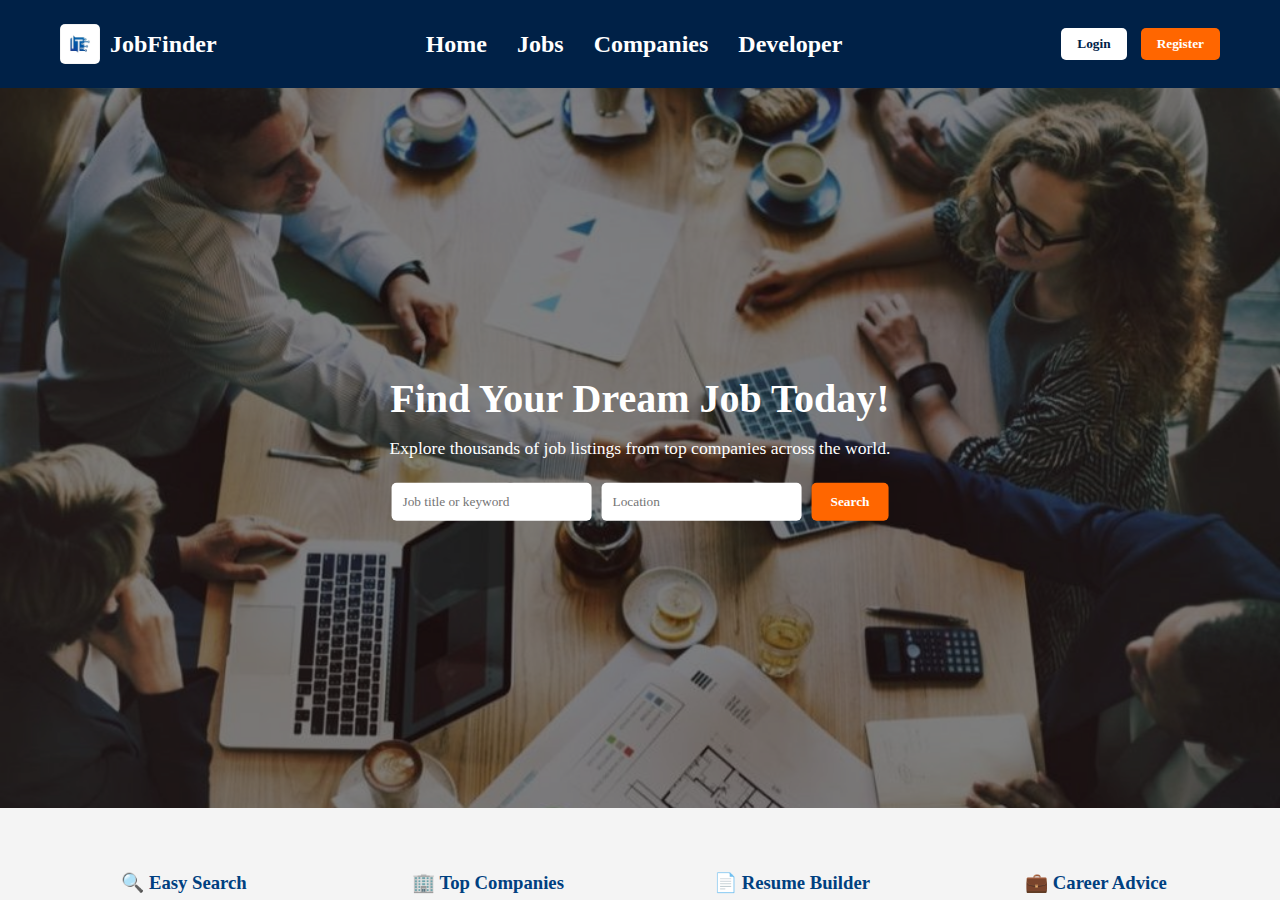
<file: IT JOB CENTRAL/index.html>
<!DOCTYPE html>
<html lang="en">
<head>
  <meta charset="UTF-8">
  <meta name="viewport" content="width=device-width, initial-scale=1.0">
  <title>IT JOB CENTRAL</title>
  <link rel="stylesheet" href="style.css">
</head>
<body style="overflow: hidden; margin: 0;">
  <iframe src="home.html" style="width: 100%; height: 100vh; border: none;"></iframe>
</body>
</html>
</file>
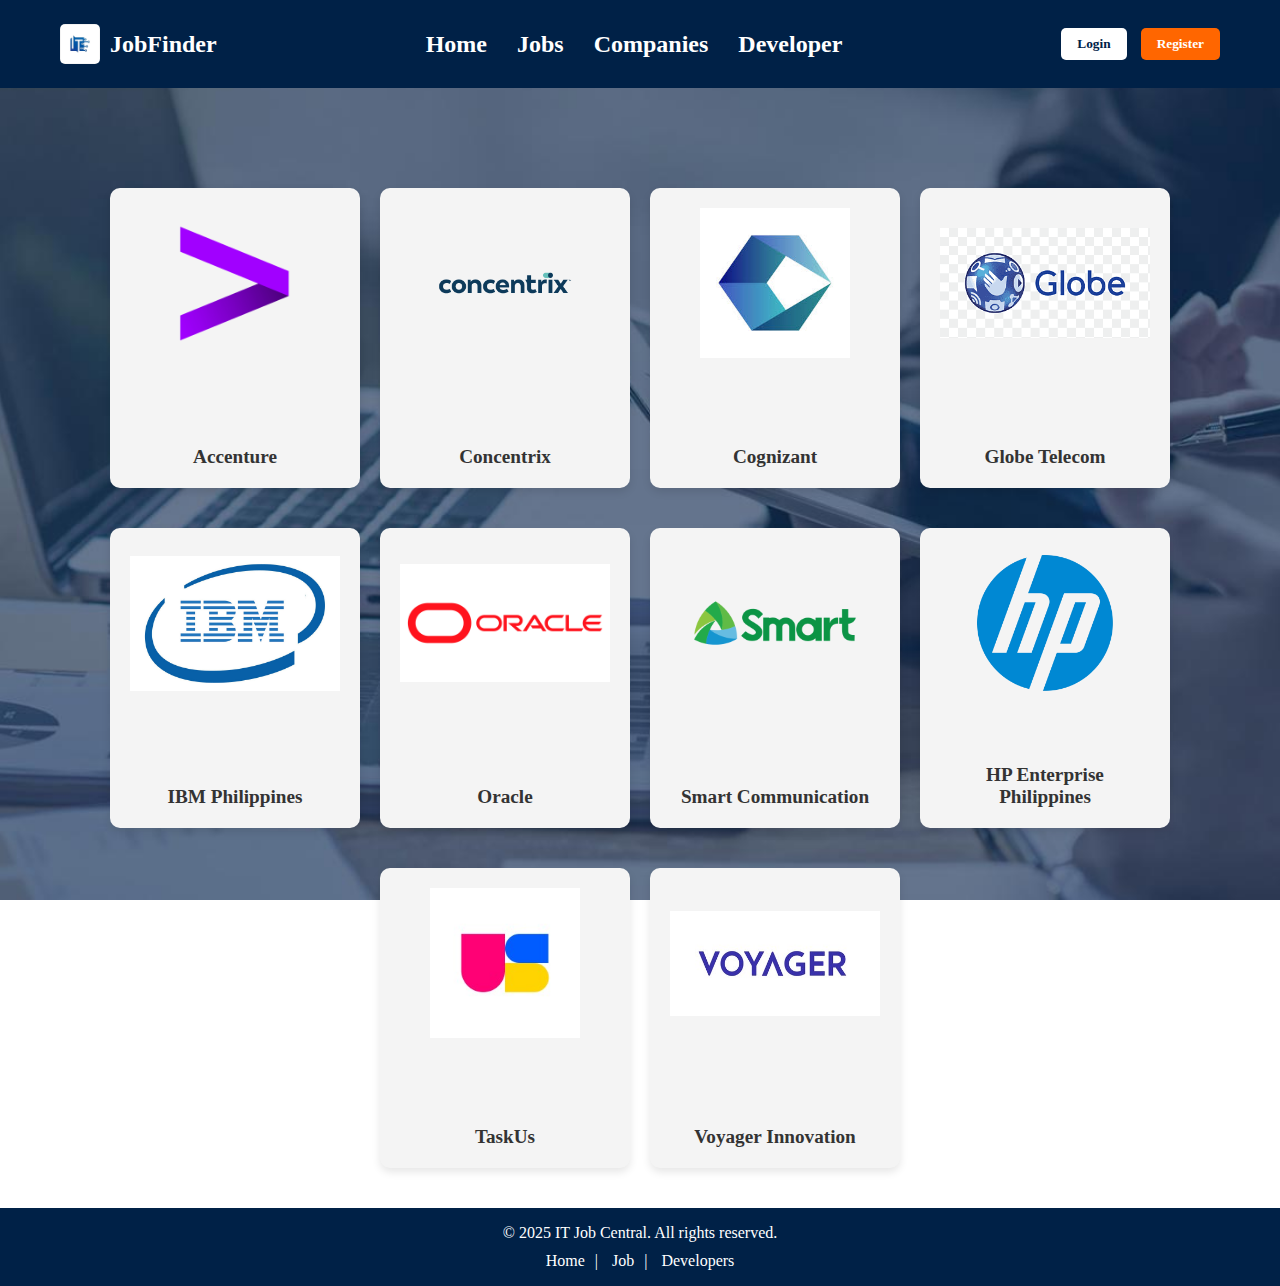
<file: IT JOB CENTRAL/companies.html>
<!DOCTYPE html>
<html lang="en">
<head>
  <meta charset="UTF-8" />
  <meta name="viewport" content="width=device-width, initial-scale=1.0"/>
  <title>JobFinder | IT Job Central</title>
  <link rel="stylesheet" href="style.css" />
</head>
<body>
  <header class="navbar">
    <div class="container">
      <div class="logo">
        <img src="logo.jpg" alt="Logo">
        <span>JobFinder</span>
      </div>
      <nav>
        <ul class="nav-links">
          <li><a href="home.html">Home</a></li>
          <li><a href="job.html">Jobs</a></li>
          <li><a href="companies.html">Companies</a></li>
          <li><a href="developers.html">Developer</a></li>
        </ul>
      </nav>
      <div class="auth-buttons">
        <button class="login-btn">Login</button>
        <button class="register-btn">Register</button>
      </div>
    </div>
  </header>

    
  <main>
    <div class="destinations">
      <!-- First Row of 5 Companies -->
      <div class="tour" onclick="toggleMeaning('accente')">
        <img src="Accenture.png" alt="Accenture">
        <p>Accenture</p>
        <div id="accente" class="meaning">
          <p>Accenture is a global professional services company.</p>
        </div>
      </div>

      <div class="tour" onclick="toggleMeaning('concentrix')">
        <img src="concentrix.png" alt="Concentrix">
        <p>Concentrix</p>
        <div id="concentrix" class="meaning">
          <p>Concentrix is a leading global customer experience outsourcing company.</p>
        </div>
      </div>

      <div class="tour" onclick="toggleMeaning('Cognizant')">
        <img src="Cognizant Technology.png" alt="Cognizant">
        <p>Cognizant</p>
        <div id="Cognizant" class="meaning">
          <p>Cognizant is a multinational technology company that provides IT services.</p>
        </div>
      </div>

      <div class="tour" onclick="toggleMeaning('Globe')">
        <img src="Globe Telecom.png" alt="Globe">
        <p>Globe Telecom</p>
        <div id="Globe" class="meaning">
          <p>Globe Telecom is a leading telecommunications company in the Philippines.</p>
        </div>
      </div>

      <div class="tour" onclick="toggleMeaning('IBM')">
        <img src="IBM Philippines.png" alt="IBM Philippines">
        <p>IBM Philippines</p>
        <div id="IBM" class="meaning">
          <p>IBM is an American multinational company known for its IT products and services.</p>
        </div>
      </div>

      <div class="tour" onclick="toggleMeaning('Oracle')">
          <img src="Oracle.png" alt="Oracle">
          <p>Oracle</p>
          <div id="Oracle" class="meaning">
            <p>Oracle provides cloud-based services and software for businesses.</p>
          </div>
      </div>

      <div class="tour" onclick="toggleMeaning('Smart')">
          <img src="Smart Communication.png" alt="Smart">
          <p>Smart Communication</p>
          <div id="Smart" class="meaning">
            <p>Smart is a wireless services provider offering mobile data, voice, and internet services in the Philippines.</p>
          </div>
      </div>

      <div class="tour" onclick="toggleMeaning('HP')">
          <img src="HP Enterprise Philippines.png" alt="HP">
          <p>HP Enterprise Philippines</p>
          <div id="HP" class="meaning">
            <p>HP Enterprise provides enterprise IT solutions such as cloud and hybrid cloud services.</p>
          </div>
      </div>

      <div class="tour" onclick="toggleMeaning('TaskUs')">
          <img src="TaskUs.png" alt="TaskUs">
          <p>TaskUs</p>
          <div id="TaskUs" class="meaning">
            <p>TaskUs is an outsourcing company providing services like customer support and content moderation.</p>
          </div>
      </div>

      <div class="tour" onclick="toggleMeaning('Voyager')">
          <img src="Voyager Innovation.png" alt="Voyager">
          <p>Voyager Innovation</p>
          <div id="Voyager" class="meaning">
            <p>Voyager Innovation is a digital services company focusing on fintech and mobile technology in the Philippines.</p>
          </div>
      </div>

          </div>
        </main>
      </script>
      <footer class="footer">
        <div class="footer-content">
          <p>&copy; 2025 IT Job Central. All rights reserved.</p>
          <div class="footer-links">
            <a href="home.html">Home</a>|
            <a href="job.html">Job</a>|
            <a href="developers.html">Developers</a>
          </div>
        </div>
      </footer>

        <script src="script.js"></script>  
</body>
</html>
</file>
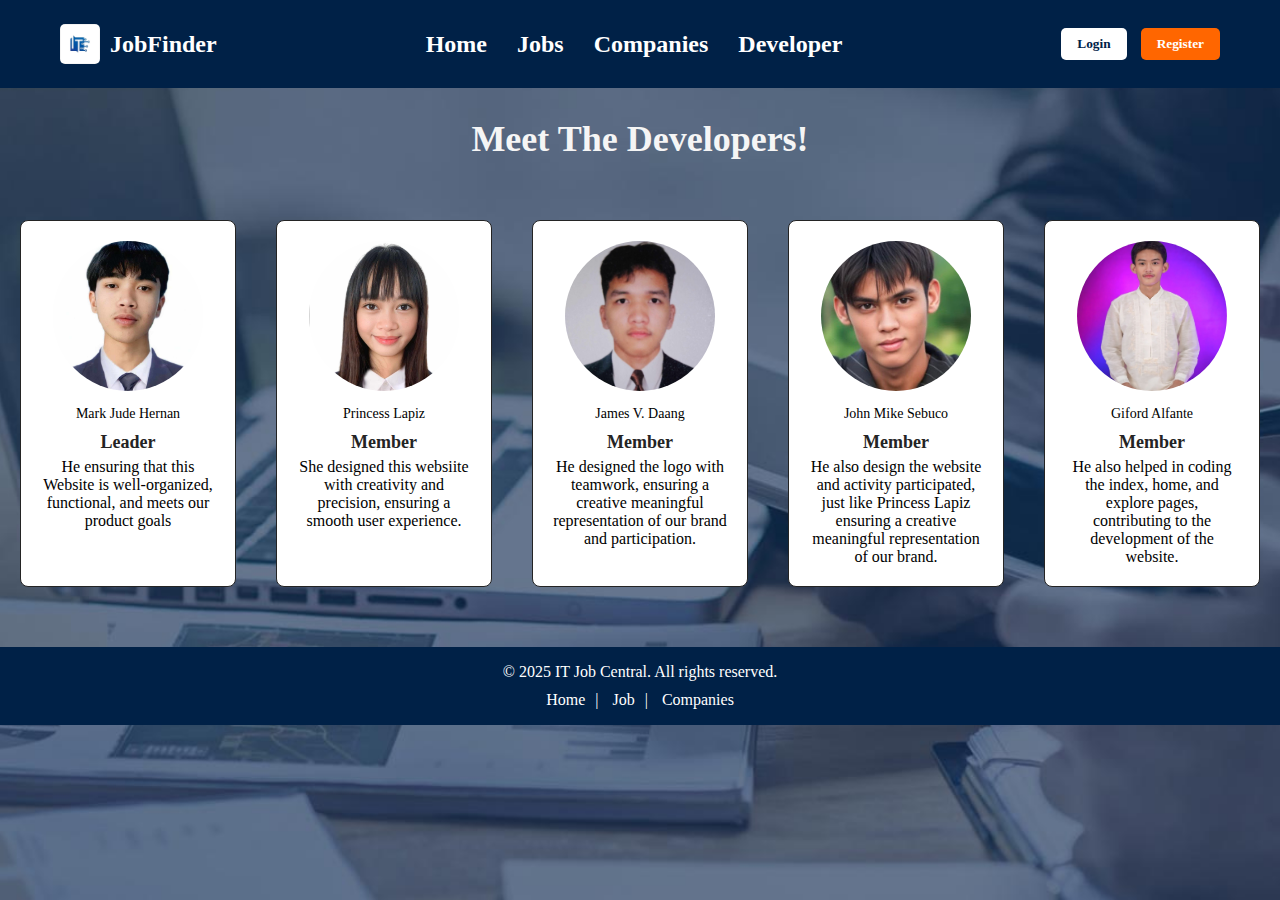
<file: IT JOB CENTRAL/developers.html>
<!DOCTYPE html>
<html lang="en">
<head>
  <meta charset="UTF-8" />
  <meta name="viewport" content="width=device-width, initial-scale=1.0"/>
  <title>JobFinder | IT Job Central</title>
  <link rel="stylesheet" href="style.css" />
</head>
<body>
  <header class="navbar">
    <div class="container">
      <div class="logo">
        <img src="logo.jpg" alt="Logo">
        <span>JobFinder</span>
      </div>
      <nav>
        <ul class="nav-links">
          <li><a href="home.html">Home</a></li>
          <li><a href="job.html">Jobs</a></li>
          <li><a href="companies.html">Companies</a></li>
          <li><a href="developers.html">Developer</a></li>
        </ul>
      </nav>
      <div class="auth-buttons">
        <button class="login-btn">Login</button>
        <button class="register-btn">Register</button>
      </div>
    </div>
  </header>

    <h1 class="centered">Meet The Developers!</h1>
    <main>
      <section class="developer-container">
        <div class="developer">
          <img src="m.jpg" alt="developer 1">
          <h2>Mark Jude Hernan</h2>
          <h3>Leader</h3>
          <p>He ensuring that this Website is well-organized, functional, and meets our product goals</p>
      </div>

      <div class="developer">
        <img src="lapiz.jpg" alt="developer 1">
        <h2>Princess Lapiz</h2>
        <h3>Member</h3>
        <p>She designed this websiite with creativity and precision, ensuring a smooth user experience.</p>
    </div>

      <div class="developer">
        <img src="j.jpg" alt="developer 1">
        <h2>James V. Daang</h2>
        <h3>Member</h3>
        <p>He designed the logo with teamwork, ensuring a creative meaningful representation of our brand and participation.</p>
    </div>

    <div class="developer">
      <img src="h.jpg" alt="developer 1">
      <h2>John Mike Sebuco</h2>
      <h3>Member</h3>
      <p>He also design the website and activity participated, just like Princess Lapiz ensuring a creative meaningful representation of our brand.</p>
  </div>

  <div class="developer">
    <img src="kiyo.jpg" alt="developer 1">
    <h2>Giford Alfante</h2>
    <h3>Member</h3>
    <p>He also helped in coding the index, home, and explore pages, contributing to the development of the website.</p>
</div>
      </section>
    </main>
<footer class="footer">
    <div class="footer-content">
      <p>&copy; 2025 IT Job Central. All rights reserved.</p>
      <div class="footer-links">
        <a href="home.html">Home</a>|
        <a href="job.html">Job</a>|
        <a href="companies.html">Companies</a>
      </div>
    </div>
  </footer>
</body>
</html>
</file>
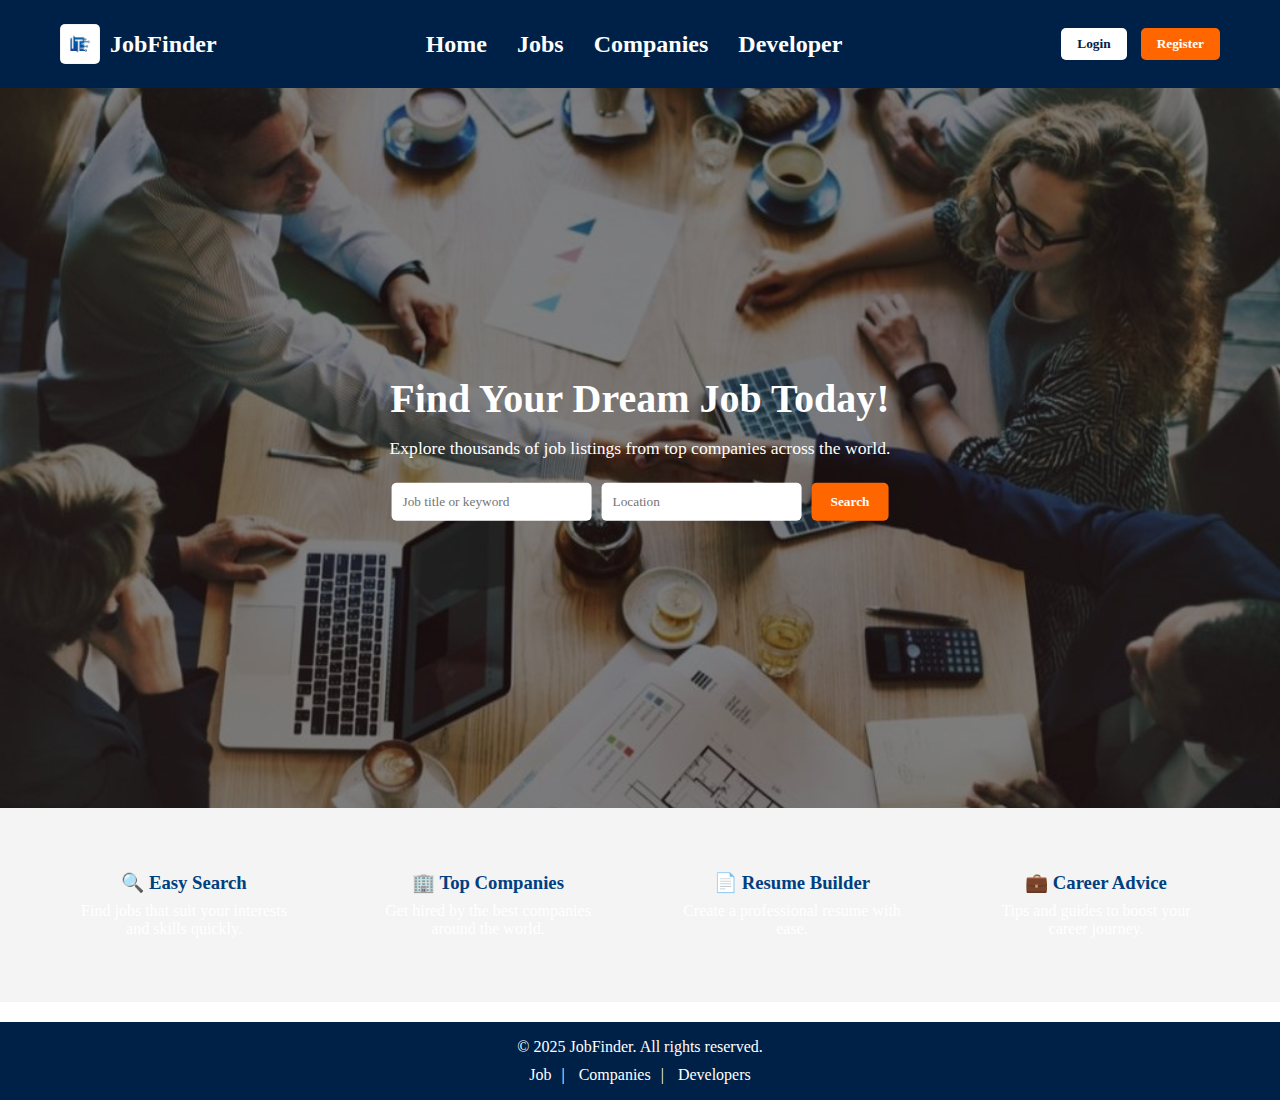
<file: IT JOB CENTRAL/home.html>
<!DOCTYPE html>
<html lang="en">
<head>
  <meta charset="UTF-8" />
  <meta name="viewport" content="width=device-width, initial-scale=1.0"/>
  <title>JobFinder | IT Job Central</title>
  <link rel="stylesheet" href="style.css" />
</head>
<body>
  <header class="navbar">
    <div class="container">
      <div class="logo">
        <img src="logo.jpg" alt="Logo">
        <span>JobFinder</span>
      </div>
      <nav>
        <ul class="nav-links">
          <li><a href="home.html">Home</a></li>
          <li><a href="job.html">Jobs</a></li>
          <li><a href="companies.html">Companies</a></li>
          <li><a href="developers.html">Developer</a></li>
        </ul>
      </nav>
      <div class="auth-buttons">
        <button class="login-btn">Login</button>
        <button class="register-btn">Register</button>
      </div>
    </div>
  </header>

  <section class="hero">
    <div class="overlay"></div>
    <img class="hero-bg" src="background.jpg" alt="Job Portal Image">
    <div class="hero-content">
      <h1>Find Your Dream Job Today!</h1>
      <p>Explore thousands of job listings from top companies across the world.</p>
      <div class="search-bar">
        <input type="text" id="job-title" placeholder="Job title or keyword">
        <input type="text" id="location" placeholder="Location">
        <button onclick="searchJobs()">Search</button>
      </div>
    </div>
  </section>

  <section class="features">
    <div class="feature">
      <h3>🔍 Easy Search</h3>
      <p>Find jobs that suit your interests and skills quickly.</p>
    </div>
    <div class="feature">
      <h3>🏢 Top Companies</h3>
      <p>Get hired by the best companies around the world.</p>
    </div>
    <div class="feature">
      <h3>📄 Resume Builder</h3>
      <p>Create a professional resume with ease.</p>
    </div>
    <div class="feature">
      <h3>💼 Career Advice</h3>
      <p>Tips and guides to boost your career journey.</p>
    </div>
  </section>

  <!-- Login Form -->
  <div id="loginForm" class="popup">
    <span class="close-btn" onclick="closePopup('loginForm')">×</span>
    <h2>Login</h2>
    <input type="text" placeholder="Email" />
    <input type="password" placeholder="Password" />
    <button>Submit</button>
    <p><a href="#">Forgot Password?</a></p> <!-- Forgot Password link -->
  </div>

  <!-- Register Form -->
  <div id="registerForm" class="popup">
    <span class="close-btn" onclick="closePopup('registerForm')">×</span>
    <h2>Register</h2>
    <input type="text" placeholder="Full Name" />
    <input type="email" placeholder="Email" />
    <input type="password" placeholder="Password" />
    <button>Submit</button>
  </div>

  <script>
    const loginBtn = document.querySelector('.login-btn');
    const registerBtn = document.querySelector('.register-btn');
    const loginForm = document.getElementById('loginForm');
    const registerForm = document.getElementById('registerForm');

    loginBtn.addEventListener('click', () => {
      const isLoginVisible = loginForm.style.display === 'block';
      loginForm.style.display = isLoginVisible ? 'none' : 'block';
      registerForm.style.display = 'none';
    });

    registerBtn.addEventListener('click', () => {
      const isRegisterVisible = registerForm.style.display === 'block';
      registerForm.style.display = isRegisterVisible ? 'none' : 'block';
      loginForm.style.display = 'none';
    });

    function closePopup(formId) {
      document.getElementById(formId).style.display = 'none';
    }

    function searchJobs() {
      const title = document.getElementById('job-title').value;
      const location = document.getElementById('location').value;
      alert(`Searching jobs for: ${title} in ${location}`);
    }
  </script>

<footer class="footer">
  <div class="footer-content">
    <p>&copy; 2025 JobFinder. All rights reserved.</p>
    <div class="footer-links">
      <a href="job.html">Job</a>|
      <a href="companies.html">Companies</a>|
      <a href="developers.html">Developers</a>
    </div>
  </div>
</footer>
</body>
</html>
</file>
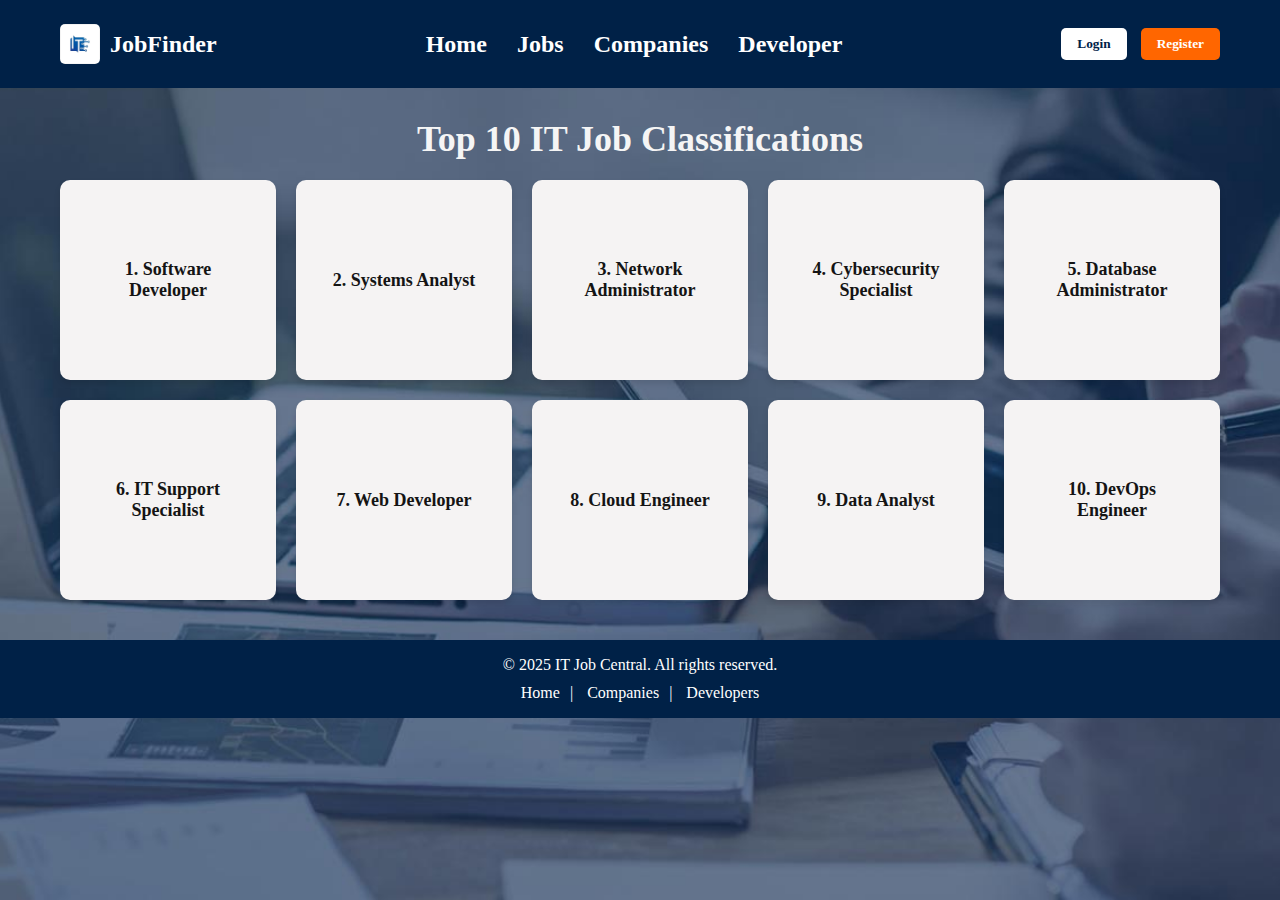
<file: IT JOB CENTRAL/job.html>
<!DOCTYPE html>
<html lang="en">
<head>
  <meta charset="UTF-8" />
  <meta name="viewport" content="width=device-width, initial-scale=1.0"/>
  <title>JobFinder | IT Job Central</title>
  <link rel="stylesheet" href="style.css" />
</head>
<body>
  <header class="navbar">
    <div class="container">
      <div class="logo">
        <img src="logo.jpg" alt="Logo">
        <span>JobFinder</span>
      </div>
      <nav>
        <ul class="nav-links">
          <li><a href="home.html">Home</a></li>
          <li><a href="job.html">Jobs</a></li>
          <li><a href="companies.html">Companies</a></li>
          <li><a href="developers.html">Developer</a></li>
        </ul>
      </nav>
      <div class="auth-buttons">
        <button class="login-btn">Login</button>
        <button class="register-btn">Register</button>
      </div>
    </div>
  </header>

  <h1 class="centered">Top 10 IT Job Classifications</h1>

  <div class="job-container">
    <div class="job-box" onclick="showDescription('Software Developer')">
      <h2>1. Software Developer</h2>
    </div>
    <div class="job-box" onclick="showDescription('Systems Analyst')">
      <h2>2. Systems Analyst</h2>
    </div>
    <div class="job-box" onclick="showDescription('Network Administrator')">
      <h2>3. Network Administrator</h2>
    </div>
    <div class="job-box" onclick="showDescription('Cybersecurity Specialist')">
      <h2>4. Cybersecurity Specialist</h2>
    </div>
    <div class="job-box" onclick="showDescription('Database Administrator')">
      <h2>5. Database Administrator</h2>
    </div>
    <div class="job-box" onclick="showDescription('IT Support Specialist')">
      <h2>6. IT Support Specialist</h2>
    </div>
    <div class="job-box" onclick="showDescription('Web Developer')">
      <h2>7. Web Developer</h2>
    </div>
    <div class="job-box" onclick="showDescription('Cloud Engineer')">
      <h2>8. Cloud Engineer</h2>
    </div>
    <div class="job-box" onclick="showDescription('Data Analyst')">
      <h2>9. Data Analyst</h2>
    </div>
    <div class="job-box" onclick="showDescription('DevOps Engineer')">
      <h2>10. DevOps Engineer</h2>
    </div>
  </div>

  <div id="job-description" class="job-description"></div>

  <script>
    function showDescription(jobTitle) {
      let description = '';
      let imageSrc = '';
      switch (jobTitle) {
        case 'Software Developer':
          description = 'Responsible for designing, coding, testing, and maintaining software applications.';
          imageSrc = 'software.jpg'; // Replace with your image URL
          break;
        case 'Systems Analyst':
          description = 'Analyzes and improves computer systems, working with users and IT teams to design better systems.';
          imageSrc = 'System.jpg'; // Replace with your image URL
          break;
        case 'Network Administrator':
          description = 'Manages and maintains an organization\'s network infrastructure, ensuring connectivity and security.';
          imageSrc = 'Network.jpg'; // Replace with your image URL
          break;
        case 'Cybersecurity Specialist':
          description = 'Focuses on protecting systems and networks from cyber threats and security breaches.';
          imageSrc = 'cybersecurity.jpg'; // Replace with your image URL
          break;
        case 'Database Administrator':
          description = 'Responsible for maintaining and optimizing databases to ensure their integrity, security, and performance.';
          imageSrc = 'database administration.jpg'; // Replace with your image URL
          break;
        case 'IT Support Specialist':
          description = 'Provides technical support to users, helping them with hardware and software issues.';
          imageSrc = 'IT.jpg'; // Replace with your image URL
          break;
        case 'Web Developer':
          description = 'Designs and develops websites, ensuring they are user-friendly, responsive, and functional.';
          imageSrc = 'web-developer.jpg'; // Replace with your image URL
          break;
        case 'Cloud Engineer':
          description = 'Works with cloud computing systems and ensures that cloud resources and services are managed effectively.';
          imageSrc = 'cloud-engineer.jpg'; // Replace with your image URL
          break;
        case 'Data Analyst':
          description = 'Analyzes data to identify trends and insights, helping organizations make informed business decisions.';
          imageSrc = 'data-analyst.jpg'; // Replace with your image URL
          break;
        case 'DevOps Engineer':
          description = 'Works at the intersection of software development and IT operations to streamline and automate processes.';
          imageSrc = 'devops-engineer.jpg'; // Replace with your image URL
          break;
        default:
          description = 'Description not available.';
      }

      // Display description and image
      const descriptionBox = document.getElementById('job-description');
      descriptionBox.innerHTML = `
        <h3>${jobTitle}</h3>
        <p>${description}</p>
        <img src="${imageSrc}" alt="${jobTitle}" class="job-image">
      `;
      descriptionBox.style.display = 'block';
    }
  </script>
  <footer class="footer">
    <div class="footer-content">
      <p>&copy; 2025 IT Job Central. All rights reserved.</p>
      <div class="footer-links">
        <a href="home.html">Home</a>|
        <a href="companies.html">Companies</a>|
        <a href="developers.html">Developers</a>
      </div>
    </div>
  </footer>

</body>
</html>
</file>
<file: IT JOB CENTRAL/style.css>
* {
  margin: 0;
  padding: 0;
  box-sizing: border-box;
  font-family: 'Times New Roman', Times, serif;
}

/* Navbar */
.navbar {
  background-color: #002147;
  color: white;
  padding: 1.5rem 0; /* Slightly increased height for the navbar */
}


.navbar .container {
  max-width: 1200px;
  margin: auto;
  display: flex;
  justify-content: space-between;
  align-items: center;
  padding: 0 20px;
}

.logo {
  display: flex;
  align-items: center;
  gap: 10px;
  font-size: 1.5rem;
  font-weight: bold;
}

.logo img {
  width: 40px;
  height: 40px;
  border-radius: 5px;
}

.nav-links {
  list-style: none;
  display: flex;
  gap: 30px; /* Adequate gap for normal screen size */
}

.nav-links a {
  text-decoration: none;
  color: white;
  font-weight: bold;
  font-size: 1.5rem; /* Adjusted for larger text */
}

.auth-buttons button {
  margin-left: 10px;
  padding: 0.5rem 1rem;
  border: none;
  border-radius: 5px;
  font-weight: bold;
  cursor: pointer;
}

.login-btn {
  background-color: #fff;
  color: #002147;
}

.register-btn {
  background-color: #ff6600;
  color: white;
}

/* Hero Section */
.hero {
  position: relative;
  height: 80vh;
  width: 100%;
  overflow: hidden;
}

.hero-bg {
  width: 100%;
  height: 100%;
  object-fit: cover;
  display: block;
  filter: brightness(0.5);
}

.hero .overlay {
  position: absolute;
  top: 0;
  left: 0;
  height: 100%;
  width: 100%;
}

.hero-content {
  position: absolute;
  top: 50%;
  left: 50%;
  transform: translate(-50%, -50%);
  color: white;
  text-align: center;
  padding: 0 20px;
}

.hero-content h1 {
  font-size: 2.5rem;
  margin-bottom: 1rem;
}

.hero-content p {
  font-size: 1.1rem;
  margin-bottom: 1.5rem;
}

.search-bar {
  display: flex;
  flex-wrap: wrap;
  justify-content: center;
  gap: 10px;
}

.search-bar input {
  padding: 0.7rem;
  width: 200px;
  border: none;
  border-radius: 5px;
}

.search-bar button {
  padding: 0.7rem 1.2rem;
  background-color: #ff6600;
  color: white;
  border: none;
  border-radius: 5px;
  cursor: pointer;
  font-weight: bold;
}

/* Features Section */
.features {
  display: flex;
  flex-wrap: wrap;
  justify-content: space-around;
  text-align: center;
  padding: 3rem 2rem;
  background-color: #f4f4f4;
}

.feature {
  width: 220px;
  margin: 1rem;
}

.feature h3 {
  margin-bottom: 0.5rem;
  color: #004080;
}

/* Footer */
.footer {
  background-color: #002147;
  color: white;
  padding: 1rem 2rem;
  text-align: center;
  margin-top: 20px;
}

.footer-links {
  margin-top: 10px;
}

.footer-links a {
  margin: 0 10px;
  text-decoration: none;
  color: white;
}

/* Developer Section */
.developer-container {
  display: grid;
  grid-template-columns: repeat(5, 1fr); /* Create 5 equal columns */
  gap: 40px; /* Space between the developer cards */
  padding: 40px 20px;
  margin-top: 20px;
}

/* Developer Card */
.developer {
  width: 100%; /* Full width of the column */
  height: auto; /* Adjust height based on content */
  background: white;
  border: 1px solid #242424;
  border-radius: 8px;
  display: flex;
  flex-direction: column;
  align-items: center;
  justify-content: start;
  text-align: center;
  padding: 20px;
  transition: transform 0.3s ease, box-shadow 0.3s ease;
  box-sizing: border-box; /* Ensures padding is included in the element's size */
}

.developer:hover {
  transform: translate(-5px);
  box-shadow: 0 8px 12px rgba(0, 0, 0, 0.2);
}

.developer img {
  width: 150px; /* Reduce size to fit well within the box */
  height: 150px; /* Make the height equal to the width */
  border-radius: 50%; /* Makes the image circular */
  object-fit: cover;
  margin-bottom: 15px;
}

.developer h3 {
  font-size: 18px; /* Adjust font size for better readability */
  color: #242424;
  margin: 10px 0 5px;
}

.developer h2 {
  font-size: 14px; /* Adjust font size for better readability */
  color: black;
  text-align: left;
  margin: 0;
  font-weight: normal;
}

/* Responsive Layout */
@media (max-width: 1200px) {
  .developer-container {
    grid-template-columns: repeat(4, 1fr); /* 4 columns on medium screens */
  }
}

@media (max-width: 900px) {
  .developer-container {
    grid-template-columns: repeat(3, 1fr); /* 3 columns on smaller screens */
  }
}

@media (max-width: 600px) {
  .developer-container {
    grid-template-columns: repeat(2, 1fr); /* 2 columns on very small screens */
  }
}

@media (max-width: 400px) {
  .developer-container {
    grid-template-columns: 1fr; /* 1 column on extremely small screens */
  }
}


.developer p {
  color: black;
}

.companies {
  display: grid;
  grid-template-columns: repeat(5, 1fr);
  gap: 280px;
  padding: 20px;
  max-width: 1200px;
  margin: 1 auto;
  margin-top: 0px;
}

.destinations {
  display: flex;
  justify-content: center;
  align-items: stretch;
  gap: 20px;
  margin-top: 100px;
  flex-wrap: wrap;
}

.tour {
  width: 250px;
  height: 300px;
  padding: 20px;
  background-color: #f4f4f4;
  text-align: center;
  border-radius: 10px;
  box-shadow: 0 4px 8px rgba(0, 0, 0, 0.1);
  display: flex;
  flex-direction: column;
  justify-content: space-between;
  align-items: center;
  box-sizing: border-box;
  cursor: pointer;
  transition: transform 0.3s ease;
  margin-bottom: 20px;
}

.tour:hover {
  transform: scale(1.05); /* Slight zoom effect on hover */
}

.tour img {
  width: 100%;
  height: 150px;
  object-fit: contain;
  margin-bottom: 20px;
}

.tour p {
  font-size: 1.2em;
  color: #333;
  margin: 0;
  font-weight: bold;
}

.meaning {
  display: none; /* Hide meaning text by default */
  font-size: 1em;
  color: #444;
  margin-top: 1px;
  padding-top: 10px;
  background-color: #e4e4e4;
  border-radius: 5px;
}

.meaning p {
  margin: 0;
  padding: 10px;
}

/* To show the meaning text when clicked */
.show-meaning {
  display: block;
}

.popup {
  display: none;
  position: fixed;
  top: 50%;
  left: 50%;
  width: 350px; /* Medium size */
  height: 400px; /* Medium height */
  background-color: white;
  transform: translate(-50%, -50%);
  padding: 20px;
  border: 2px solid #002147;
  border-radius: 8px;
  box-shadow: 0 0 15px rgba(0,0,0,0.2);
  z-index: 1000;
  overflow-y: auto;
}

.popup h2 {
  text-align: center;
  font-size: 22px;
  margin-bottom: 20px;
}

.popup input {
  display: block;
  width: 100%;
  padding: 12px;
  margin: 15px 0;
  font-size: 16px;
  border-radius: 5px;
  border: 1px solid #ccc;
}

.popup button {
  width: 100%;
  padding: 12px;
  background-color: #002147;
  color: white;
  border: none;
  cursor: pointer;
  border-radius: 5px;
  font-size: 18px;
  margin-top: 10px;
}

.popup button:hover {
  background-color: #003366;
}

/* Close button (X) */
.close-btn {
  position: absolute;
  top: 10px;
  right: 10px;
  font-size: 30px;
  color: #ccc;
  cursor: pointer;
}

.close-btn:hover {
  color: #ff0000;
}

/* Forgot Password link */
.popup p {
  text-align: center;
  margin-top: 10px;
}

.popup a {
  color: #002147;
  text-decoration: none;
}

.popup a:hover {
  text-decoration: underline;
}

/* Center the h1 */
.centered {
  text-align: center;
  font-size: 36px;
  margin-top: 30px;
  color: #f5f5f5;
}

/* General Layout for the Job Section */
.job-container {
  display: grid;
  grid-template-columns: repeat(5, 1fr);  /* 5 columns per row */
  gap: 20px;
  max-width: 1200px;
  margin: 0 auto;
  padding: 20px;
}

/* Job Box Design */
.job-box {
  background-color: #f5f3f3;
  padding: 30px;
  border-radius: 10px;
  text-align: center;
  cursor: pointer;
  box-shadow: 0 4px 6px rgba(0, 0, 0, 0.1);
  transition: transform 0.3s ease;
  height: 200px; /* Make boxes taller */
  display: flex;
  justify-content: center;
  align-items: center;
}

/* Hover Effect */
.job-box:hover {
  transform: scale(1.05);
  background-color: #dfdfdf;
}

/* Job Title Style */
.job-box h2 {
  font-size: 18px;
  color: #141414;
  margin: 0;
}

/* Description Box */
.job-description {
  display: none;
  margin-top: 30px;
  background-color: #fff;
  padding: 20px;
  border-radius: 8px;
  box-shadow: 0 4px 6px rgba(0, 0, 0, 0.1);
  max-width: 1000px;
  margin: 0 auto;
  text-align: center; /* Center the description */
}

/* Description Text and Image */
.job-description img {
  max-width: 300px;
  height: auto;
  border-radius: 8px;
  margin-top: 20px;
}

.job-description h3 {
  font-size: 24px;
  margin-bottom: 10px;
}

.job-description p {
  font-size: 18px;
  color: #111111;
}

body {
  background-image: url('bc.jpg'); /* Replace with your desired image path */
  background-size: cover;
  background-position: center;
  background-attachment: fixed; /* Keeps the background fixed while scrolling */
  font-family: Arial, sans-serif; /* Set a default font */
  margin: 0;
  padding: 0;
  color: #fff; /* Make text white for visibility on darker backgrounds */
}
</file>
